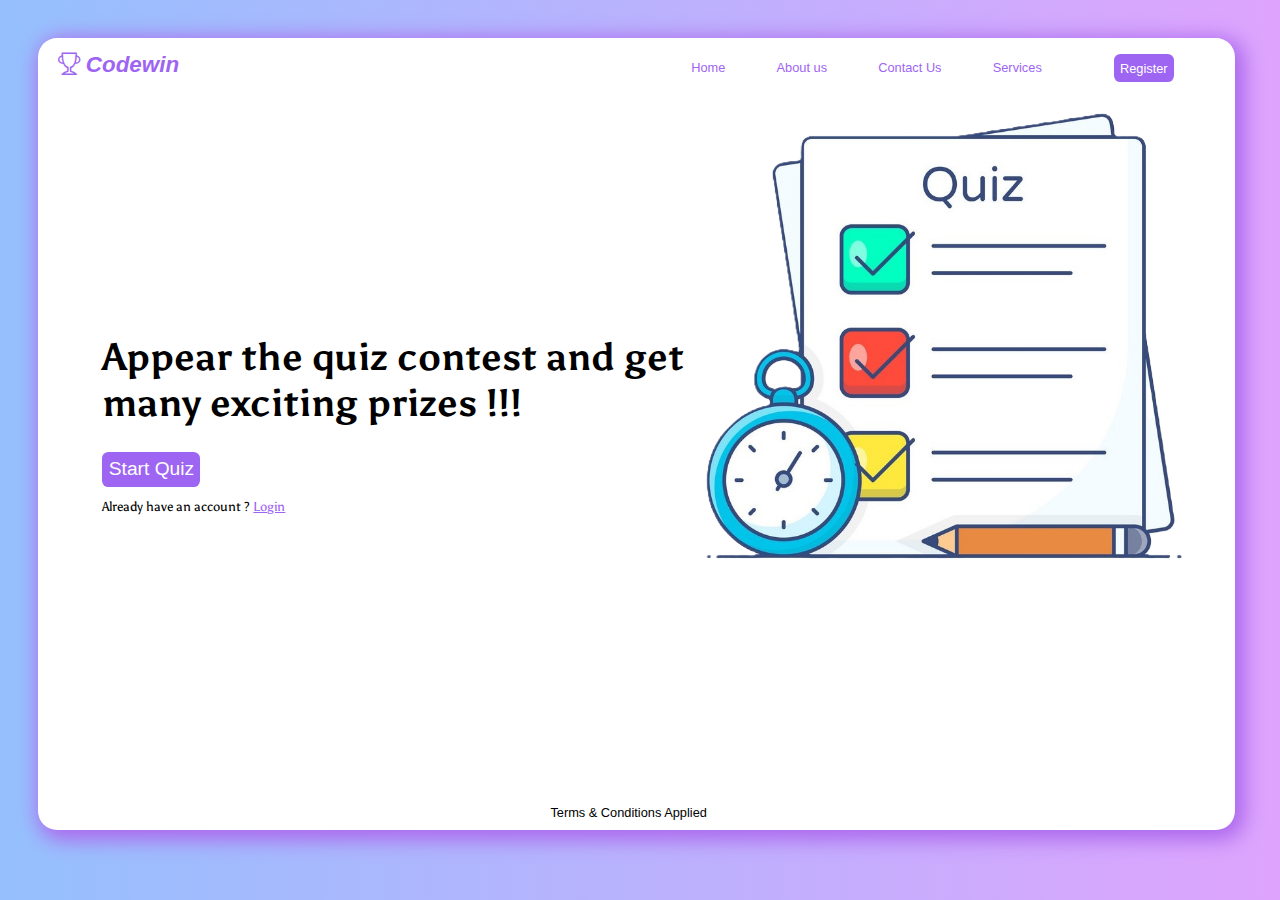
<file: index.html>
<!DOCTYPE html>
<html lang="en">
<head>
    <meta charset="UTF-8">
    <meta name="viewport" content="width=device-width, initial-scale=1.0">
    <title>Codewin</title>
    <link rel="preconnect" href="https://fonts.googleapis.com">
    <link rel="preconnect" href="https://fonts.gstatic.com" crossorigin>
    <link href="https://fonts.googleapis.com/css2?family=Asul:wght@400;700&display=swap" rel="stylesheet">
    <link rel="stylesheet" href="https://cdn.jsdelivr.net/npm/bootstrap-icons@1.11.3/font/bootstrap-icons.min.css">
    <link rel="stylesheet" href="./style.css">
</head>
<body>
    <div class="landing_page">
        <i class="bi bi-trophy"> Codewin</i>
        <div class="navbar">
            <ul>
                <li>Home</li>
                <li>About us</li>
                <li>Contact Us</li>
                <li>Services</li>
            </ul>
            <button class="register">Register</button>
        </div>
        <img src="./assests/quiz-vector-37423995.png" />
        <div class="heading">
            <h1>Appear the quiz contest and get many exciting prizes !!!</h1>
            <a href="./index1.html"><button>Start Quiz</button></a>
             <p>Already have an account ? <a href="#">Login</a></p>
        </div>
    </div>
    <footer>
        <p>Terms & Conditions Applied</p>
    </footer>
</body>
</html>
</file>
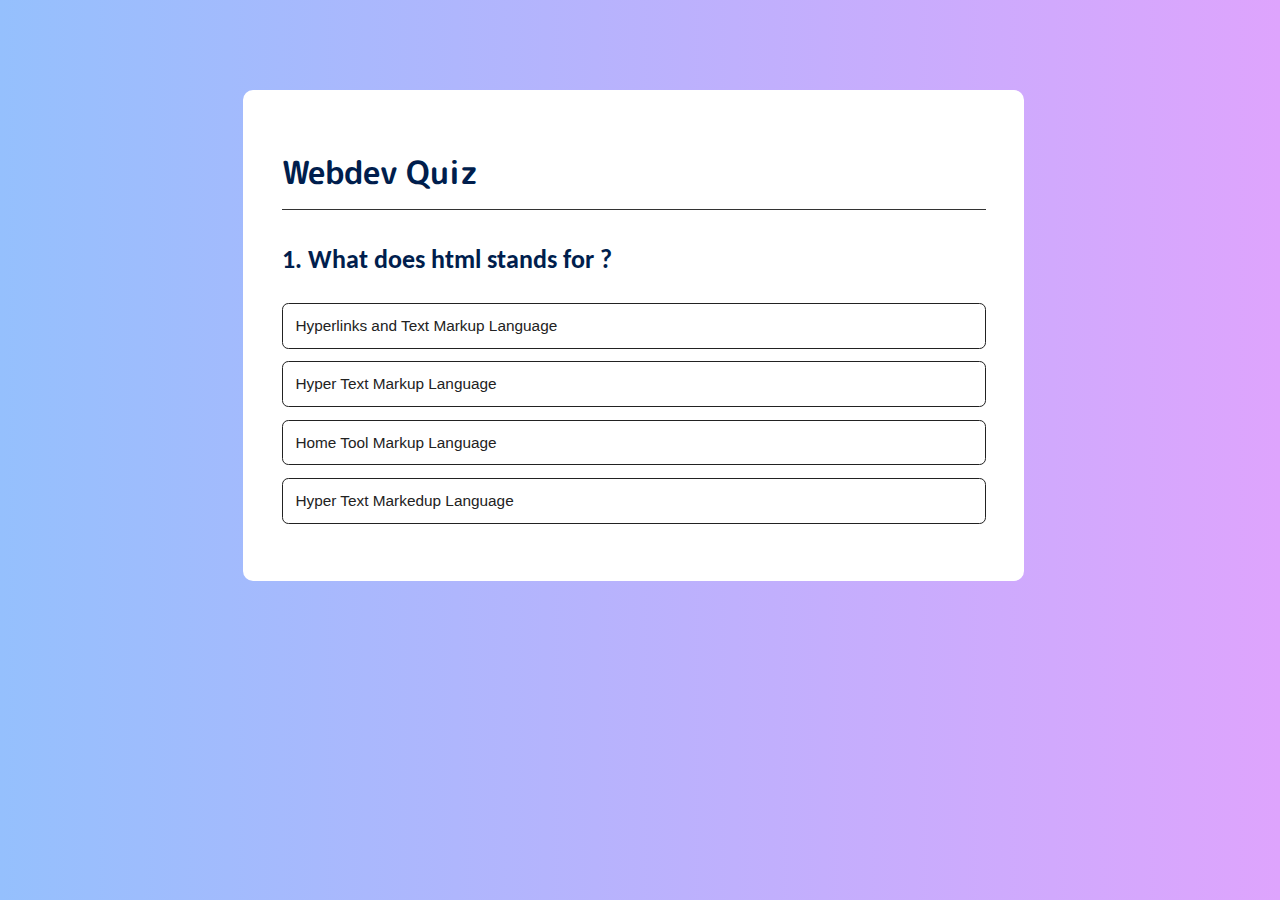
<file: index1.html>
<!DOCTYPE html>
<html lang="en">
<head>
    <meta charset="UTF-8">
    <meta name="viewport" content="width=device-width, initial-scale=1.0">
    <title>Codewin</title>
    <link rel="preconnect" href="https://fonts.googleapis.com">
    <link rel="preconnect" href="https://fonts.gstatic.com" crossorigin>
    <link href="https://fonts.googleapis.com/css2?family=Bona+Nova+SC:ital,wght@0,400;0,700;1,400&family=Caveat:wght@500&family=Chakra+Petch:ital,wght@0,300;0,400;0,500;0,600;0,700;1,300;1,400;1,500;1,600;1,700&family=Coda:wght@400;800&family=DM+Serif+Text:ital@0;1&family=Dosis:wght@200..800&family=M+PLUS+Rounded+1c:wght@100;300;400;500;700;800;900&family=Rajdhani:wght@300;400;500;600;700&family=Sriracha&family=Carlito:ital,wght@0,400;0,700;1,400;1,700&display=swap" rel="stylesheet">
    <link rel="stylesheet" href="./style.css">
</head>
<body>
     <div class="app">
        <h1>Webdev Quiz</h1>
        <div class="quiz">
            <h2 id="question"> Question goes here</h2>
            <div id="answer_buttons">
                <button class="btn">Answer 1</button>
                <button class="btn">Answer 2</button>
                <button class="btn">Answer 3</button>
                <button class="btn">Answer 4</button>
            </div>
            <button id="next-btn">Next Question</button>
        </div>
     </div>
    <script src="./index.js" charset="utf-8"></script>
</body>
</html>
</file>
<file: style.css>
body{
    margin: 0;
    padding: 0;
    font-family: 'Poppins',sans-serif;
    background-image: linear-gradient(90deg , rgb(149, 192, 253) , rgb(222, 164, 253)); 
    font-family: "Carlito", sans-serif;
    font-weight: 500;
    font-style: normal;
}

.app{
    position: relative;
    top: 7vw;
    left: 19vw;
    background: white;
    width: 55vw;
    height: fit-content;
    border-radius: 10px;
    padding: 3vw;
}

.app h1{
    font-size: 2.5vw;
    color: #001e4d;
    font-weight: 600;
    border-bottom: 1px solid #333;
    padding-bottom: 1vw;
     font-family: "M PLUS Rounded 1c", sans-serif;
    font-weight: 700;
    font-style: normal;
}

.quiz{
    padding: 1vw 0;
}

.quiz h2{
    font-size: 2vw;
    color: #001e4d;
    font-weight: 600;
    margin-top: 0;
}

.btn{
    background: white;
    color: #222;
    font-weight: 500;
    width: 100%;
    border: 1px solid #222;
    padding: 1vw;
    margin: 0.5vw 0;
    text-align: left;
    border-radius: 0.5vw;
    cursor: pointer;
    transition: all 0.3s ease;
    font-size: 1.2vw;
}

.btn:hover:not([disabled]){
    background: #222;
    color: white;
}

.btn:disabled{
    cursor: no-drop;
}

#next-btn{
    background: #5998fc;
    color: white;
    font-weight: 500;
    width: 6vw;
    border: 0;
    padding: 0.5vw;
    margin: 20px auto 0;
    border-radius: 7px;
    cursor: pointer;
    display: none;
    font-size: 1vw;
}

#next-btn:hover{
    background: #0650c7;
}

.correct{
    background: #9aeabc;
}

.incorrect {
    background: #ff9393;
}

.landing_page{
    background-color: #ffffff;
    height: 88vh;
    width: 93.5vw;
    position: relative;
    top: 3vw;
    left: 3vw;
    border-radius: 1.5vw;
    box-shadow: 5px 5px 20px 5px rgb(173, 105, 237)  ;
}

.landing_page img{
    position: absolute;
    left: 50vw;
    top: 5vh;
    height: 40vw;
}

.heading{
    position: absolute;
    top: 30vh;
    left: 5vw;
    font-size: 1.5vw;
    width: 50vw;
    font-family: "Asul", serif;
    font-weight: 400;
    font-style: normal;
}

.heading button , .navbar button{
    font-size: 1.5vw;
    background-color: #9e65f3;
    color: #ffffff;
    padding: 0.5vw;
    border-radius: 0.5vw;
    border: none;
}

.heading button:hover{
    background-color: #7d2ff2;
}

.landing_page i{
    font-size: 1.75vw;
    position: absolute;
    top: 1.5vh;
    left: 1.5vw;
    font-weight: 600;
    color: #9e65f3;
}

footer p{
    position: absolute;
    left: 43vw;
    font-size: 1vw;
}

.navbar ul{
    list-style: none;
    display: flex;
    flex-direction: row;
    gap: 4vw;
    position: absolute;
    left: 50vw;
    color: #9e65f3;
    top: 1vh;
    margin: 1vw;
    padding: 0;
}

.navbar ul li{
    font-size: 1vw;
}

.navbar button{
    position: absolute;
    left: 84vw;
    top: 1.75vh;
    font-size: 1vw;
}

.heading p{
    font-size: 1vw;
}

.heading a{
    color: #9e65f3;
}

@media (max-width: 430px){
    body{
        height: 100vw;
    }
    .app{
        position: absolute;
        top: 50vw;
        left: 7vw;
        height: fit-content;
        width: 80vw;
    }

    .app h1{
        font-size: 5vh;
        text-align: center;
        margin-top: 0;
    }

    .quiz h2{
        font-size: 2.5vh;
        text-align: center;
    }
    
    .btn{
        font-size: 1.75vh;
        text-align: center;
        padding: 3vw;
        margin-bottom: 3vw;
        border-radius: 1.5vw;
    }

    #next-btn{
        font-size: 2vh;
        width: fit-content;
        padding: 3vw;
        height: fit-content;
    }

    .landing_page{
        height: 96vh;
        width: 94vw;
    }

    .landing_page img{
        position: absolute;
        left: 10vw;
        top: 30vw;
        height: 70vw;
    }

    .landing_page .heading{
        position: absolute;
        top: 100vw;
        font-size: 4vw;
        width: 90%;
        text-align: center;
    }

    .landing_page .heading button{
        font-size: 6vw;
        padding: 1.5vw;
        border-radius: 1vw;
    }

    .landing_page .heading p{
        font-size: 4vw;
    }

    .landing_page i{
        position: relative;
        left: 32vw;
        font-size: 5vw;
    }

    .navbar ul{
        position: absolute;
        left: 10vw;
        top: 12vw;
        padding: 0;
    }

    .navbar ul li{
        font-size: 3vw;
        width: 15vw;
        text-align: center;
    }

    .navbar button{
        position: relative;
        top: 15vw;
        left: 40vw;
        font-size: 4vw;
        padding: 1.5vw;
        border-radius: 1vw;
    }

    footer p{
        font-size: 3vw;
        position: absolute;
        top: 92vh;
        left: 33vw;
    }
}

@media (min-width:431px) and (max-width:1024px){
     body{
        height: 53vw;
     }
    .app{
        position: relative;
        top: 8vh;
    }

    #next-btn{
        border-radius: 0.5vw;
    }

   .landing_page{
       height: 50vw;
       position: relative;
       top: 1vw;
   }

   .landing_page img{
    position: relative;
    top: 5vw;
   }

   .heading {
    position: absolute;
    top: 20vw;
   }

   .navbar button{
    position: absolute;
    top: 2vw;
    left: 83vw;
   }

   .navbar ul{
    padding: 0;
    position: relative;
    left: 50vw;
    top: 2.5vw;
    width: 30vw;
   }

   footer p{
    position: absolute;
    top: 48vw;
   }
}
</file>
